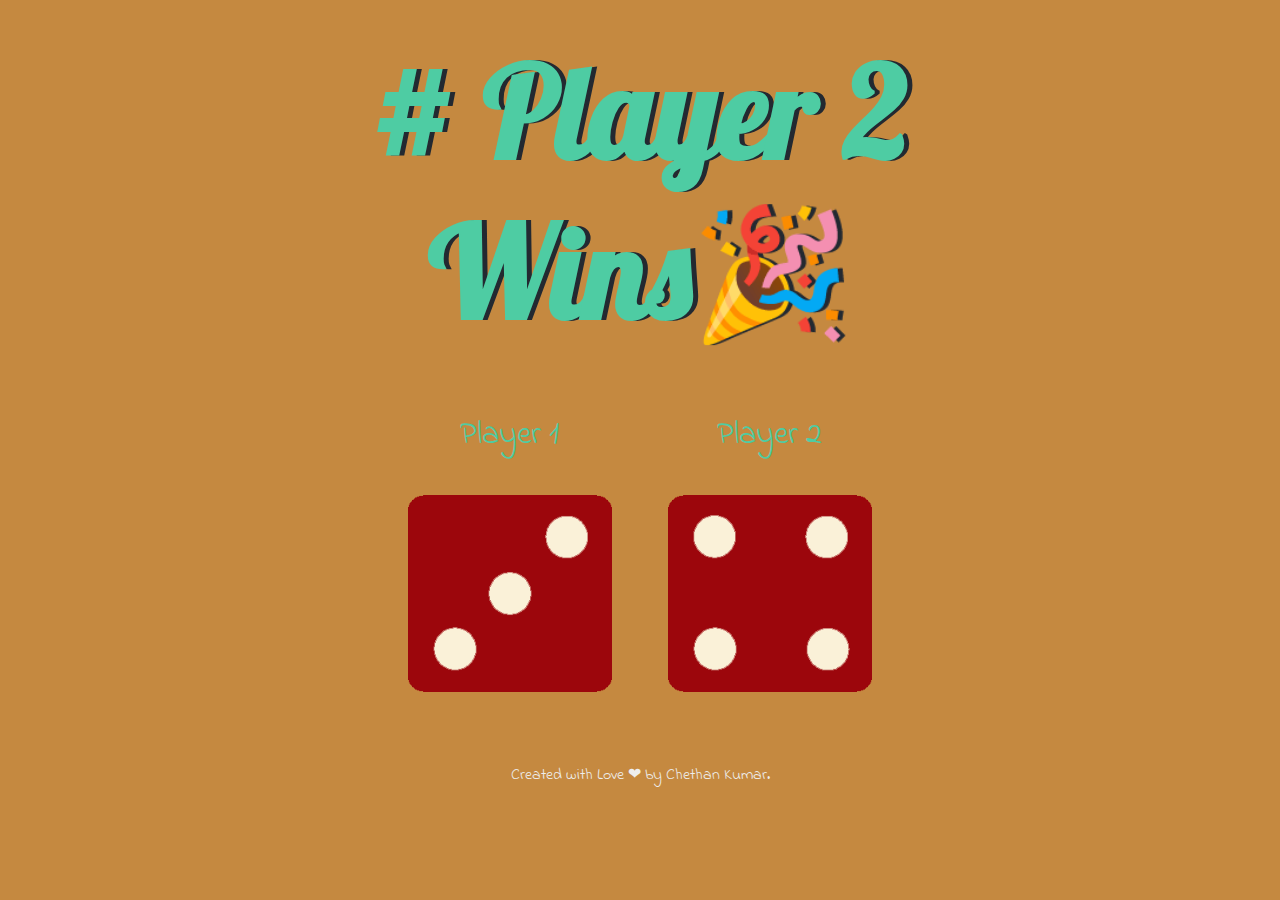
<file: index.html>
<!DOCTYPE html>
<html lang="en" dir="ltr">
  <head>
    <meta charset="utf-8">
    <title>Dicee</title>
    <link rel="stylesheet" href="styles.css">
    <link href="https://fonts.googleapis.com/css?family=Indie+Flower|Lobster" rel="stylesheet">

  </head>
  <body>

    <div class="container">
      <h1>Refresh Me</h1>

      <div class="dice">
        <p>Player 1</p>
        <img class="img1" src="images/dice6.png">
      </div>

      <div class="dice">
        <p>Player 2</p>
        <img class="img2" src="images/dice6.png">
      </div>

    </div>

    <script src="index.js"></script>

  </body>

  <footer>
    Created with Love ❤ by Chethan Kumar.
  </footer>
</html>
</file>
<file: styles.css>
.container {
  width: 70%;
  margin: auto;
  text-align: center;
}

.dice {
  text-align: center;
  display: inline-block;

}

body {
  background-color: #C58940;
}

h1 {
  margin: 30px;
  font-family: 'Lobster', cursive;
  text-shadow: 5px 0 #232931;
  font-size: 8rem;
  color: #4ECCA3;
}

p {
  font-size: 2rem;
  color: #4ECCA3;
  font-family: 'Indie Flower', cursive;
}

img {
  width: 80%;
}

footer {
  margin-top: 5%;
  color: #EEEEEE;
  text-align: center;
  font-family: 'Indie Flower', cursive;

}
</file>
